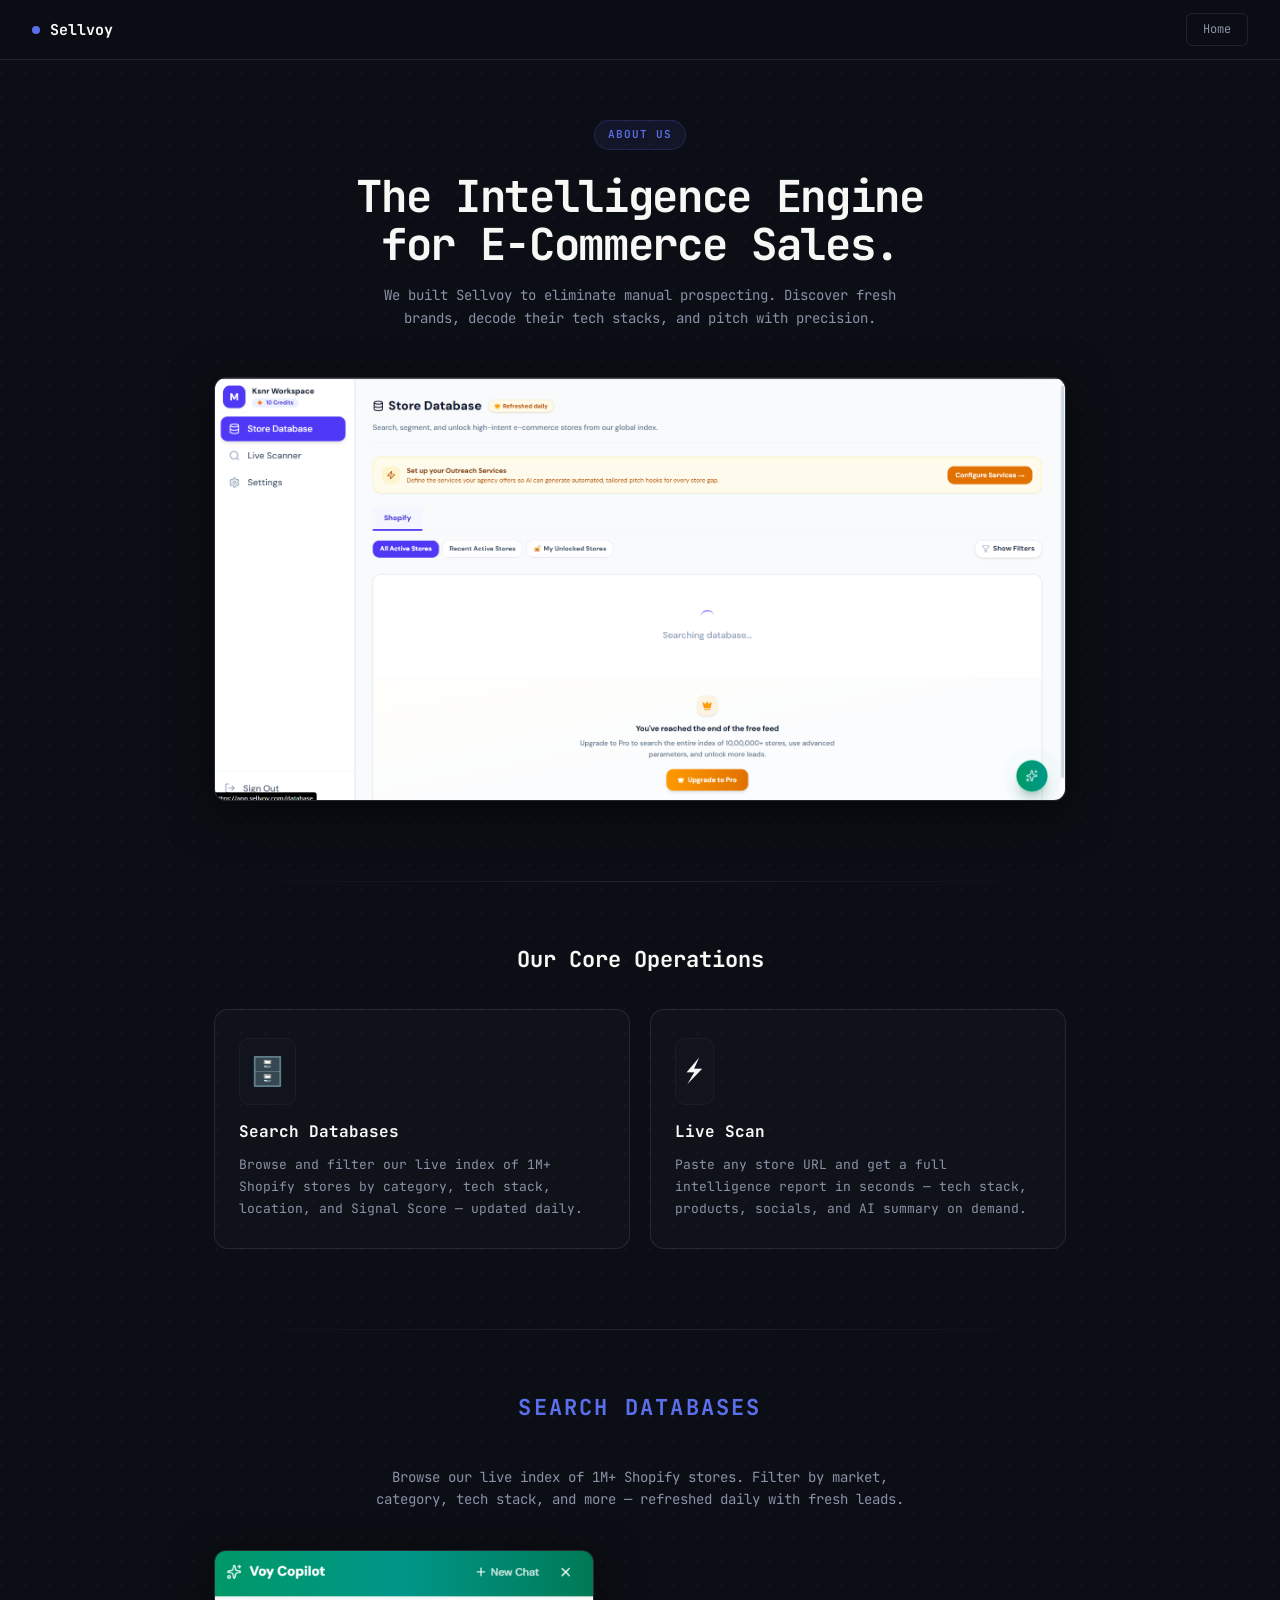
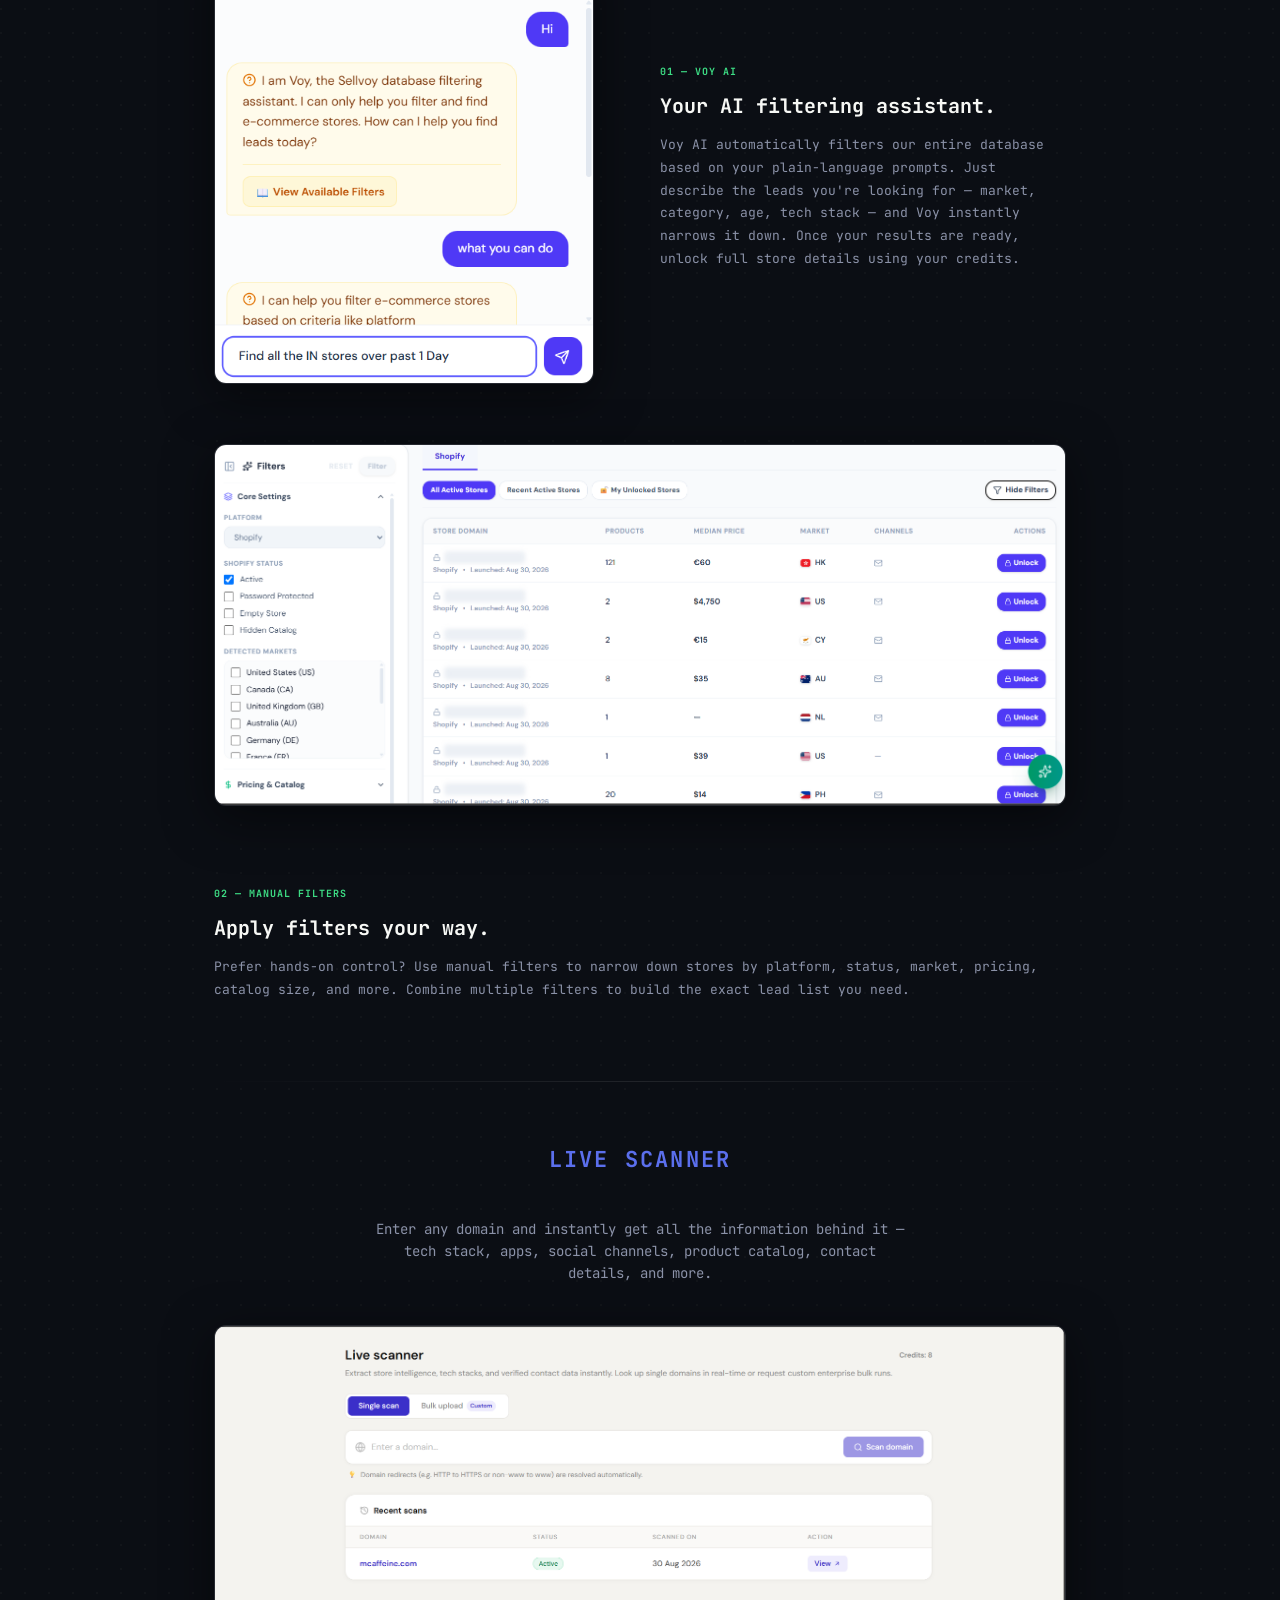
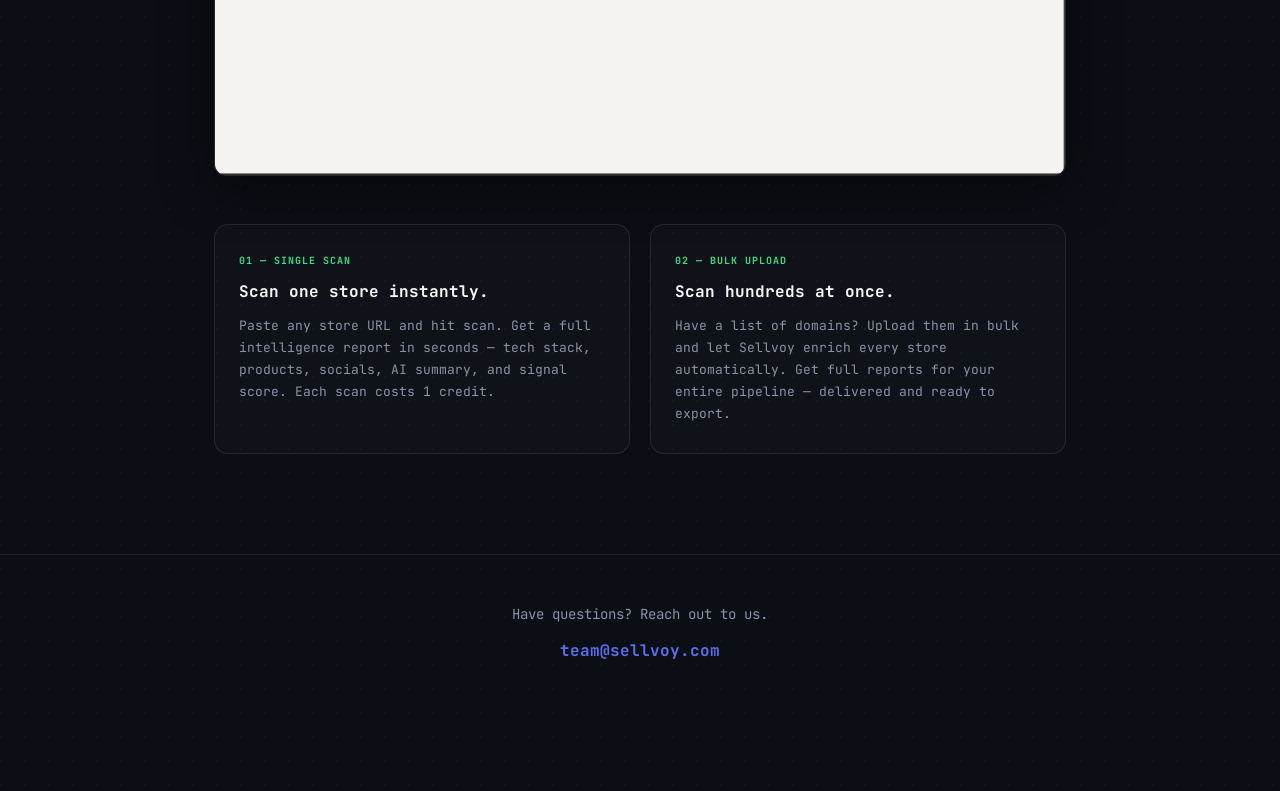
<file: about-us/index.html>
<!DOCTYPE html>
<html lang="en">
<head>
  <meta charset="UTF-8" />
  <meta name="viewport" content="width=device-width, initial-scale=1.0" />
  <title>About Us | Sellvoy</title>
  <link rel="preconnect" href="https://fonts.googleapis.com" />
  <link rel="preconnect" href="https://fonts.gstatic.com" crossorigin />
  <link href="https://fonts.googleapis.com/css2?family=JetBrains+Mono:wght@400;500;600;700&display=swap" rel="stylesheet" />
  <style>
    *, *::before, *::after { box-sizing: border-box; margin: 0; padding: 0; }

    :root {
      --ink:         #0B0E14;
      --ink-soft:    #11141C;
      --paper:       #F7F8F5;
      --indigo:      #5B6FED;
      --signal:      #3DDC84;
      --slate:       #8B92A8;
      --border:      rgba(255,255,255,0.09);
    }

    body {
      background: var(--ink);
      color: var(--paper);
      font-family: 'JetBrains Mono', monospace;
      min-height: 100vh;
      background-image: radial-gradient(circle at 1px 1px, rgba(255,255,255,0.028) 1px, transparent 0);
      background-size: 24px 24px;
      line-height: 1.6;
      padding-bottom: 80px;
    }

    /* ── Navbar ── */
    nav {
      position: sticky; top: 0;
      height: 60px;
      border-bottom: 1px solid var(--border);
      background: rgba(11,14,20,0.90);
      backdrop-filter: blur(14px);
      z-index: 999;
      display: flex; align-items: center; justify-content: space-between;
      padding: 0 32px;
    }

    .nav-logo {
      display: flex; align-items: center; gap: 10px;
      font-size: 15px; font-weight: 700;
      color: var(--paper); text-decoration: none;
    }
    .logo-dot { width: 8px; height: 8px; border-radius: 50%; background: var(--indigo); }

    .nav-home {
      font-size: 12px; color: var(--slate); text-decoration: none;
      border: 1px solid var(--border); padding: 6px 16px;
      border-radius: 6px; transition: color 0.2s, border-color 0.2s;
    }
    .nav-home:hover { color: var(--paper); border-color: rgba(255,255,255,0.25); }

    /* ── Container ── */
    .container {
      max-width: 900px;
      margin: 0 auto;
      padding: 60px 24px;
      text-align: center;
    }

    /* ── Tag ── */
    .tag {
      display: inline-block;
      font-size: 11px; font-weight: 600; letter-spacing: 0.08em;
      color: var(--indigo);
      background: rgba(91,111,237,0.09);
      border: 1px solid rgba(91,111,237,0.20);
      border-radius: 100px; padding: 5px 13px; margin-bottom: 22px;
    }

    h1 {
      font-size: clamp(28px, 5vw, 44px);
      font-weight: 700; line-height: 1.1;
      letter-spacing: -0.03em; margin-bottom: 16px;
    }

    .subtitle {
      font-size: 14px; color: var(--slate);
      max-width: 540px; margin: 0 auto 48px;
    }

    /* ── Screenshot ── */
    .screenshot {
      border: 1px solid var(--border);
      border-radius: 12px;
      overflow: hidden;
      box-shadow: 0 12px 48px rgba(0,0,0,0.5);
      background: var(--ink-soft);
      margin-bottom: 80px;
    }
    .screenshot img { display: block; width: 100%; height: auto; }

    /* ── Divider ── */
    .divider {
      height: 1px;
      background: linear-gradient(90deg, transparent, var(--border), transparent);
      margin-bottom: 60px;
    }

    /* ── Features ── */
    .features-title {
      font-size: 22px; font-weight: 700;
      margin-bottom: 32px;
    }

    .features-grid {
      display: grid;
      grid-template-columns: 1fr 1fr;
      gap: 20px;
    }
    @media (max-width: 600px) { .features-grid { grid-template-columns: 1fr; } }

    .feature-card {
      background: rgba(255,255,255,0.02);
      border: 1px solid var(--border);
      border-radius: 14px;
      padding: 28px 24px;
      text-align: left;
      transition: border-color 0.3s, transform 0.3s;
    }
    .feature-card:hover {
      border-color: rgba(91,111,237,0.35);
      transform: translateY(-3px);
    }

    .feature-icon {
      font-size: 28px; margin-bottom: 14px;
      display: inline-block; padding: 10px;
      background: var(--ink-soft);
      border: 1px solid rgba(255,255,255,0.04);
      border-radius: 10px;
    }

    .feature-card h3 {
      font-size: 16px; font-weight: 700;
      margin-bottom: 10px;
    }

    .feature-card p {
      font-size: 13px; color: var(--slate); line-height: 1.7;
    }

    /* ── Section Divider with title ── */
    .section-divider {
      height: 1px;
      background: linear-gradient(90deg, transparent, var(--border), transparent);
      margin: 80px 0 60px;
    }

    .section-heading {
      font-size: 22px; font-weight: 700; letter-spacing: 0.1em;
      color: var(--indigo); text-transform: uppercase;
      margin-bottom: 40px;
    }

    .section-title {
      font-size: clamp(22px, 4vw, 34px);
      font-weight: 700; line-height: 1.15;
      letter-spacing: -0.02em; margin-bottom: 48px;
    }

    /* ── Feature Section Block (image + text side by side) ── */
    .section-block {
      display: grid;
      grid-template-columns: 1fr 1fr;
      gap: 40px;
      align-items: center;
      text-align: left;
      margin-bottom: 60px;
    }
    @media (max-width: 700px) { .section-block { grid-template-columns: 1fr; } }

    .section-block .screenshot {
      margin-bottom: 0;
      max-width: 380px;
    }

    .block-label {
      font-size: 10px; font-weight: 700; letter-spacing: 0.1em;
      color: var(--signal); text-transform: uppercase;
      margin-bottom: 10px;
    }

    .block-title {
      font-size: 20px; font-weight: 700;
      margin-bottom: 12px;
    }

    .block-text {
      font-size: 13px; color: var(--slate); line-height: 1.75;
    }
  </style>
</head>
<body>

<!-- ── Navbar ── -->
<nav>
  <a class="nav-logo" href="#">
    <div class="logo-dot"></div>
    Sellvoy
  </a>
  <a class="nav-home" href="#">Home</a>
</nav>

<div class="container">

  <!-- ── Hero ── -->
  <div class="tag">ABOUT US</div>
  <h1>The Intelligence Engine<br/>for E-Commerce Sales.</h1>
  <p class="subtitle">
    We built Sellvoy to eliminate manual prospecting. Discover fresh brands,
    decode their tech stacks, and pitch with precision.
  </p>

  <!-- ── Screenshot ── -->
  <div class="screenshot">
    <img src="hero-screenshot.png" alt="Sellvoy Dashboard" />
  </div>

  <!-- ── Divider ── -->
  <div class="divider"></div>

  <!-- ── Features ── -->
  <h2 class="features-title">Our Core Operations</h2>

  <div class="features-grid">

    <div class="feature-card">
      <div class="feature-icon">🗄️</div>
      <h3>Search Databases</h3>
      <p>Browse and filter our live index of 1M+ Shopify stores by category, tech stack, location, and Signal Score — updated daily.</p>
    </div>

    <div class="feature-card">
      <div class="feature-icon">⚡</div>
      <h3>Live Scan</h3>
      <p>Paste any store URL and get a full intelligence report in seconds — tech stack, products, socials, and AI summary on demand.</p>
    </div>

  </div>

  <!-- ══════════════════════════════════
       SEARCH DATABASES — DEEP DIVE
       ══════════════════════════════════ -->
  <div class="section-divider"></div>

  <div class="section-heading">SEARCH DATABASES</div>
  <p class="subtitle" style="margin-bottom: 40px;">Browse our live index of 1M+ Shopify stores. Filter by market, category, tech stack, and more — refreshed daily with fresh leads.</p>

  <!-- 1) Voy AI -->
  <div class="section-block">
    <div class="screenshot">
      <img src="voy-ai-screenshot.png" alt="Voy AI — Sellvoy's database filtering assistant" />
    </div>
    <div>
      <div class="block-label">01 — VOY AI</div>
      <h3 class="block-title">Your AI filtering assistant.</h3>
      <p class="block-text">
        Voy AI automatically filters our entire database based on your plain-language prompts.
        Just describe the leads you're looking for — market, category, age, tech stack — and Voy
        instantly narrows it down. Once your results are ready, unlock full store details
        using your credits.
      </p>
    </div>
  </div>

  <!-- 2) Manual Filters -->
  <div style="text-align: left; margin-bottom: 60px;">
    <div class="screenshot">
      <img src="filters-screenshot.png" alt="Sellvoy manual filters — filter by platform, status, market, and pricing" />
    </div>
    <div style="margin-top: 24px;">
      <div class="block-label">02 — MANUAL FILTERS</div>
      <h3 class="block-title">Apply filters your way.</h3>
      <p class="block-text">
        Prefer hands-on control? Use manual filters to narrow down stores by platform, status, market, pricing, catalog size, and more. Combine multiple filters to build the exact lead list you need.
      </p>
    </div>
  </div>

  <!-- ══════════════════════════════════
       LIVE SCANNER — DEEP DIVE
       ══════════════════════════════════ -->
  <div class="section-divider"></div>

  <div class="section-heading">LIVE SCANNER</div>
  <p class="subtitle" style="margin-bottom: 40px;">Enter any domain and instantly get all the information behind it — tech stack, apps, social channels, product catalog, contact details, and more.</p>
  <!-- Screenshot -->
  <div class="screenshot" style="margin-bottom: 48px;">
    <img src="livescan-screenshot.png" alt="Sellvoy Live Scanner — scan any domain instantly" />
  </div>

  <!-- Single Scan & Bulk Scan -->
  <div class="features-grid">

    <div class="feature-card">
      <div class="block-label">01 — SINGLE SCAN</div>
      <h3 class="block-title">Scan one store instantly.</h3>
      <p class="block-text">
        Paste any store URL and hit scan. Get a full intelligence report in seconds — tech stack, products, socials, AI summary, and signal score. Each scan costs 1 credit.
      </p>
    </div>

    <div class="feature-card">
      <div class="block-label">02 — BULK UPLOAD</div>
      <h3 class="block-title">Scan hundreds at once.</h3>
      <p class="block-text">
        Have a list of domains? Upload them in bulk and let Sellvoy enrich every store automatically. Get full reports for your entire pipeline — delivered and ready to export.
      </p>
    </div>

  </div>

</div>

<!-- ── Contact ── -->
<div style="border-top: 1px solid rgba(255,255,255,0.09); padding: 48px 24px; text-align: center; margin-top: 40px;">
  <p style="font-size: 14px; color: #8B92A8; margin-bottom: 12px;">Have questions? Reach out to us.</p>
  <a href="mailto:team@sellvoy.com" style="font-size: 16px; font-weight: 700; color: #5B6FED; text-decoration: none;">team@sellvoy.com</a>
</div>

</body>
</html>
</file>
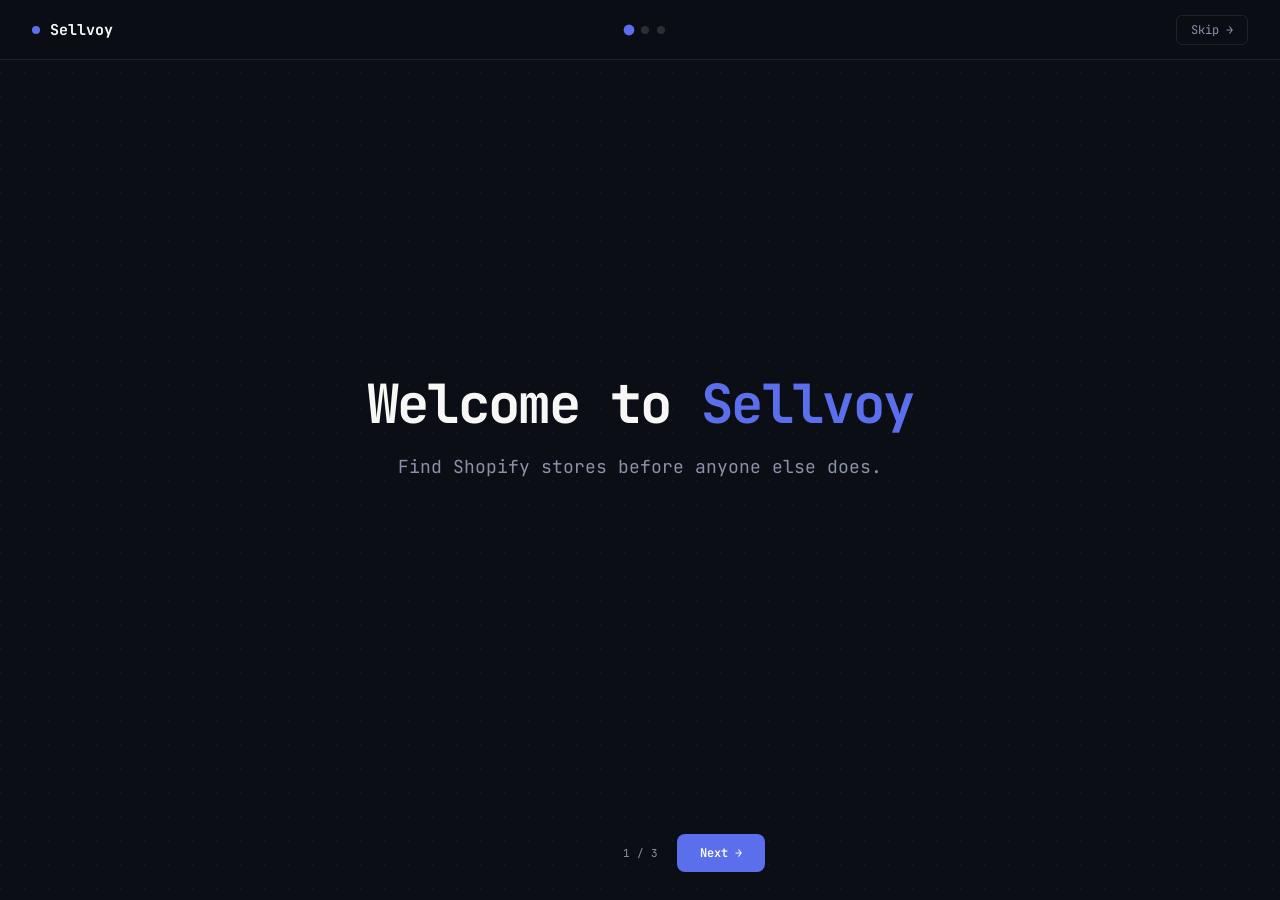
<file: intro/index.html>
<!DOCTYPE html>
<html lang="en">
<head>
  <meta charset="UTF-8" />
  <meta name="viewport" content="width=device-width, initial-scale=1.0" />
  <title>Welcome to Sellvoy</title>
  <link rel="preconnect" href="https://fonts.googleapis.com" />
  <link rel="preconnect" href="https://fonts.gstatic.com" crossorigin />
  <link href="https://fonts.googleapis.com/css2?family=JetBrains+Mono:wght@400;500;600;700&display=swap" rel="stylesheet" />
  <style>
/* ════════════════════════════════════════════
   Sellvoy Onboarding — styles.css (3-slide)
   ════════════════════════════════════════════ */

*, *::before, *::after { box-sizing: border-box; margin: 0; padding: 0; }

:root {
  --ink:         #0B0E14;
  --ink-soft:    #11141C;
  --ink-card:    #0F121A;
  --paper:       #F7F8F5;
  --indigo:      #5B6FED;
  --indigo-dark: #4A5BD4;
  --signal:      #3DDC84;
  --slate:       #8B92A8;
  --coral:       #FF6B5C;
  --amber:       #FFD166;
  --border:      rgba(255,255,255,0.09);
  --border-soft: rgba(255,255,255,0.04);
}

/* ── Base ── */
body {
  background: var(--ink);
  color: var(--paper);
  font-family: 'JetBrains Mono', monospace;
  min-height: 100vh;
  overflow: hidden;
  background-image: radial-gradient(circle at 1px 1px, rgba(255,255,255,0.028) 1px, transparent 0);
  background-size: 24px 24px;
}

/* ── Progress Bar ── */
#progress-bar {
  position: fixed; top: 0; left: 0;
  height: 3px; width: 0%;
  background: linear-gradient(90deg, var(--indigo), var(--signal));
  z-index: 1000;
  transition: width 0.6s cubic-bezier(0.4,0,0.2,1);
}

/* ── Navbar ── */
nav {
  position: fixed; top: 0; left: 0; right: 0;
  height: 60px;
  border-bottom: 1px solid var(--border);
  background: rgba(11,14,20,0.90);
  backdrop-filter: blur(14px);
  z-index: 999;
  display: flex; align-items: center; justify-content: space-between;
  padding: 0 32px;
}

.nav-logo {
  display: flex; align-items: center; gap: 10px;
  font-size: 15px; font-weight: 700;
  color: var(--paper); text-decoration: none;
}
.logo-dot { width: 8px; height: 8px; border-radius: 50%; background: var(--indigo); }

.nav-steps { display: flex; align-items: center; gap: 8px; }
.nav-step-dot {
  width: 8px; height: 8px; border-radius: 50%;
  background: rgba(255,255,255,0.14);
  transition: background 0.4s, transform 0.3s; cursor: pointer;
}
.nav-step-dot.active { background: var(--indigo); transform: scale(1.35); }
.nav-step-dot.done   { background: var(--signal); }

.nav-skip {
  font-family: inherit; font-size: 12px; color: var(--slate);
  border: 1px solid var(--border); padding: 6px 14px;
  border-radius: 6px; cursor: pointer;
  transition: color 0.2s, border-color 0.2s; background: none;
}
.nav-skip:hover { color: var(--paper); border-color: rgba(255,255,255,0.28); }

/* ── Slides ── */
#slides-wrapper { width: 100%; height: 100vh; overflow: hidden; position: relative; }

.slide {
  position: absolute; top: 0; left: 0;
  width: 100%; height: 100%;
  display: flex; align-items: center; justify-content: center;
  padding: 76px 24px 90px;
  opacity: 0; transform: translateY(36px);
  pointer-events: none;
  transition: opacity 0.55s ease, transform 0.55s ease;
}
.slide.active   { opacity: 1; transform: translateY(0); pointer-events: all; }
.slide.exit-up  { opacity: 0; transform: translateY(-36px); pointer-events: none; }

.slide-inner { max-width: 960px; width: 100%; text-align: center; }

/* ── Common Typography ── */
.tag {
  display: inline-flex; align-items: center; gap: 7px;
  font-size: 11px; font-weight: 600; letter-spacing: 0.08em;
  color: var(--signal);
  background: rgba(61,220,132,0.09);
  border: 1px solid rgba(61,220,132,0.20);
  border-radius: 100px; padding: 5px 13px; margin-bottom: 22px;
}
.tag .blink {
  width: 6px; height: 6px; border-radius: 50%;
  background: var(--signal); animation: blink 1.4s step-end infinite;
}

h1 {
  font-size: clamp(28px, 4.5vw, 54px);
  font-weight: 700; line-height: 1.08;
  letter-spacing: -0.03em; color: var(--paper); margin-bottom: 18px;
}
h1 .accent { color: var(--indigo); }

.subtitle {
  font-size: clamp(13px, 1.6vw, 15px); color: var(--slate);
  line-height: 1.75; max-width: 560px; margin: 0 auto 28px;
}

/* ── Buttons ── */
.btn-row { display: flex; gap: 12px; justify-content: center; flex-wrap: wrap; margin-bottom: 28px; }

.btn-primary {
  display: inline-flex; align-items: center; gap: 8px;
  font-family: inherit; font-size: 13px; font-weight: 600;
  color: #fff; background: var(--indigo); border: none;
  padding: 13px 26px; border-radius: 8px; cursor: pointer;
  transition: background 0.2s, transform 0.15s;
}
.btn-primary:hover { background: var(--indigo-dark); transform: translateY(-1px); }

/* ════════════════════════════════════
   SLIDE 1 — INTRO PILLARS
   ════════════════════════════════════ */
.intro-pillars {
  display: grid; grid-template-columns: repeat(3, 1fr);
  gap: 14px; margin-top: 28px; text-align: left;
}
@media (max-width: 640px) { .intro-pillars { grid-template-columns: 1fr; } }

.pillar-card {
  background: rgba(255,255,255,0.025);
  border: 1px solid var(--border);
  border-radius: 14px; padding: 22px 20px;
  opacity: 0; transform: translateY(18px);
  transition: opacity 0.45s ease, transform 0.45s ease, border-color 0.25s;
}
.pillar-card.visible { opacity: 1; transform: translateY(0); }
.pillar-card:hover { border-color: rgba(91,111,237,0.38); }

.pillar-icon  { font-size: 26px; margin-bottom: 12px; }
.pillar-title {
  font-size: 12px; font-weight: 700; color: var(--paper);
  text-transform: uppercase; letter-spacing: 0.08em; margin-bottom: 8px;
}
.pillar-body  { font-size: 12px; color: var(--slate); line-height: 1.65; }

/* ════════════════════════════════════
   SLIDE 2 — DATABASE + VOY AI
   ════════════════════════════════════ */
.db-layout {
  display: grid; grid-template-columns: 1fr 1fr;
  gap: 16px; margin-top: 24px; text-align: left;
}
@media (max-width: 700px) { .db-layout { grid-template-columns: 1fr; } }

/* Shared panel */
.db-panel, .ai-panel {
  background: rgba(255,255,255,0.02);
  border: 1px solid var(--border);
  border-radius: 14px; padding: 20px;
  opacity: 0; transform: translateY(18px);
  transition: opacity 0.5s ease, transform 0.5s ease;
}
.db-panel.visible, .ai-panel.visible { opacity: 1; transform: translateY(0); }

.panel-label {
  font-size: 10px; font-weight: 700; letter-spacing: 0.12em;
  color: var(--slate); text-transform: uppercase; margin-bottom: 14px;
}

/* DB stat grid */
.db-stat-grid {
  display: grid; grid-template-columns: 1fr 1fr; gap: 12px; margin-bottom: 4px;
}
.db-stat {
  background: rgba(255,255,255,0.025);
  border: 1px solid var(--border-soft);
  border-radius: 10px; padding: 12px 14px;
}
.db-stat-num {
  display: block; font-size: 22px; font-weight: 700;
  color: var(--paper); line-height: 1; margin-bottom: 4px;
}
.db-stat-label { font-size: 10px; color: var(--slate); }

/* Field tags */
.field-tags { display: flex; flex-wrap: wrap; gap: 6px; }
.ftag {
  font-size: 10px; padding: 4px 9px;
  border-radius: 6px;
  background: rgba(91,111,237,0.08);
  border: 1px solid rgba(91,111,237,0.20);
  color: #9AABF7;
  opacity: 0; transform: scale(0.85);
  transition: opacity 0.3s ease, transform 0.3s ease;
}
.ftag.visible { opacity: 1; transform: scale(1); }

/* Voy AI panel */
.ai-prompt-box {
  background: var(--ink-soft); border: 1px solid var(--border);
  border-radius: 10px; padding: 14px 16px; margin-bottom: 12px;
}
.ai-prompt-label { font-size: 9px; color: var(--slate); text-transform: uppercase; margin-bottom: 6px; letter-spacing: 0.1em; }
.ai-prompt-text  { font-size: 12px; color: var(--paper); min-height: 36px; line-height: 1.6; }

.ai-arrow {
  font-size: 11px; color: var(--indigo); text-align: center;
  margin-bottom: 12px; opacity: 0;
  transition: opacity 0.4s ease;
}
.ai-arrow.visible { opacity: 1; }

.ai-results {
  background: var(--ink-soft); border: 1px solid var(--border);
  border-radius: 10px; padding: 14px 16px;
  opacity: 0; transform: translateY(8px);
  transition: opacity 0.4s ease, transform 0.4s ease;
}
.ai-results.visible { opacity: 1; transform: translateY(0); }

.ai-lead-row {
  display: flex; align-items: center; gap: 12px;
  padding: 9px 0; border-bottom: 1px solid var(--border-soft);
}
.ai-lead-row:last-of-type { border-bottom: none; }

.lead-dot {
  width: 6px; height: 6px; border-radius: 50%;
  background: var(--signal); flex-shrink: 0;
}
.lead-name  { font-size: 12px; color: var(--paper); font-weight: 600; }
.lead-meta  { font-size: 10px; color: var(--slate); margin-top: 1px; }
.lead-score {
  font-size: 13px; font-weight: 700; margin-left: auto; flex-shrink: 0;
  width: 26px; height: 26px; border-radius: 6px;
  display: flex; align-items: center; justify-content: center;
}
.lead-score.good { background: rgba(61,220,132,0.12); color: var(--signal); }
.lead-score.mid  { background: rgba(255,209,102,0.10); color: var(--amber); }

.ai-filter-bar { display: flex; flex-wrap: wrap; gap: 6px; margin-top: 12px; }
.filter-chip {
  font-size: 10px; padding: 3px 9px; border-radius: 20px;
  border: 1px solid var(--border); color: var(--slate);
  transition: border-color 0.3s, color 0.3s, background 0.3s;
}
.filter-chip.active {
  border-color: rgba(61,220,132,0.35);
  color: var(--signal); background: rgba(61,220,132,0.07);
}

/* ════════════════════════════════════
   SLIDE 3 — SCAN WEBSITES
   ════════════════════════════════════ */

/* URL input bar */
.scan-input-row {
  display: flex; gap: 10px; align-items: center;
  max-width: 600px; margin: 50px auto 20px;
  background: var(--ink-soft);
  border: 1px solid rgba(91,111,237,0.35);
  border-radius: 10px; padding: 10px 14px;
  box-shadow: 0 0 24px rgba(91,111,237,0.10);
  opacity: 0; transform: translateY(12px);
  transition: opacity 0.4s ease, transform 0.4s ease;
}
.scan-input-row.visible { opacity: 1; transform: translateY(0); }

.scan-input-wrap { display: flex; align-items: center; gap: 10px; flex: 1; }
.scan-icon       { font-size: 14px; }
.scan-placeholder { font-size: 12px; color: var(--slate); }

.scan-btn {
  font-family: inherit; font-size: 12px; font-weight: 700;
  color: #fff; background: var(--indigo); border: none;
  padding: 8px 18px; border-radius: 7px; cursor: pointer;
  transition: background 0.2s, transform 0.15s;
  white-space: nowrap;
}
.scan-btn:hover { background: var(--indigo-dark); transform: translateY(-1px); }
.scan-btn.scanning { opacity: 0.6; cursor: wait; }

/* Terminal */
.terminal {
  background: var(--ink-soft); border: 1px solid var(--border);
  border-radius: 14px; overflow: hidden; text-align: left;
  max-width: 640px; margin: 0 auto 18px;
  box-shadow: 0 0 36px rgba(91,111,237,0.07);
  opacity: 0; transform: translateY(12px);
  transition: opacity 0.4s ease 0.15s, transform 0.4s ease 0.15s;
}
.terminal.visible { opacity: 1; transform: translateY(0); }

.terminal-bar {
  display: flex; align-items: center; gap: 6px;
  padding: 11px 16px; border-bottom: 1px solid var(--border);
  background: rgba(255,255,255,0.02);
}
.t-dot { width: 10px; height: 10px; border-radius: 50%; }
.t-dot.red   { background: rgba(255,107,92,0.55); }
.t-dot.amber { background: rgba(255,209,102,0.55); }
.t-dot.green { background: rgba(61,220,132,0.55); }
.t-title {
  margin-left: auto; margin-right: auto;
  font-size: 11px; color: var(--slate); transform: translateX(-18px);
}

.terminal-body { padding: 18px; min-height: 280px; max-height: 320px; overflow-y: auto; }
.terminal-body::-webkit-scrollbar { width: 4px; }
.terminal-body::-webkit-scrollbar-thumb { background: rgba(255,255,255,0.07); border-radius: 2px; }

.t-line { font-size: 12px; line-height: 1.85; opacity: 0; animation: fadeIn 0.3s ease forwards; }
.t-cmd  { color: var(--indigo); }
.t-key  { color: var(--slate); }
.t-val  { color: var(--paper); }
.t-good { color: var(--signal); }
.t-dim  { color: #4B5263; }

.cursor {
  display: inline-block; width: 7px; height: 13px;
  background: var(--indigo); vertical-align: middle;
  animation: blink 1s step-end infinite; border-radius: 1px;
}

/* Result cards */
.scan-result-cards {
  display: grid; grid-template-columns: repeat(4, 1fr);
  gap: 10px; max-width: 640px; margin: 0 auto;
}
@media (max-width: 640px) { .scan-result-cards { grid-template-columns: repeat(2, 1fr); } }

.result-card {
  background: rgba(255,255,255,0.025);
  border: 1px solid var(--border);
  border-radius: 12px; padding: 14px 14px;
  text-align: left;
  opacity: 0; transform: translateY(12px);
  transition: opacity 0.4s ease, transform 0.4s ease, border-color 0.25s;
}
.result-card.visible { opacity: 1; transform: translateY(0); }
.result-card:hover   { border-color: rgba(91,111,237,0.35); }

.rc-label { font-size: 9px; color: var(--slate); text-transform: uppercase; letter-spacing: 0.1em; margin-bottom: 6px; }
.rc-value { font-size: 11px; color: var(--paper); line-height: 1.5; }
.score-highlight { font-size: 22px; font-weight: 700; color: var(--signal); }

/* ── Bottom Navigation ── */
#slide-nav {
  position: fixed; bottom: 28px; left: 50%;
  transform: translateX(-50%);
  display: flex; align-items: center; gap: 12px; z-index: 1000;
}
.nav-btn {
  font-family: inherit; font-size: 12px; font-weight: 600;
  padding: 10px 22px; border-radius: 8px;
  border: 1px solid var(--border); cursor: pointer; transition: all 0.2s;
}
.nav-btn.prev { background: transparent; color: var(--slate); }
.nav-btn.prev:hover { color: var(--paper); }
.nav-btn.next { background: var(--indigo); color: #fff; border-color: transparent; }
.nav-btn.next:hover { background: var(--indigo-dark); }

.slide-counter { font-size: 11px; color: var(--slate); min-width: 50px; text-align: center; }

/* ── Keyframes ── */
@keyframes blink  { 50% { opacity: 0; } }
@keyframes fadeIn { to  { opacity: 1; } }

</style>
</head>
<body>

<!-- ── Progress Bar ── -->
<div id="progress-bar"></div>

<!-- ── Navbar ── -->
<nav>
  <a class="nav-logo" href="#">
    <div class="logo-dot"></div>
    Sellvoy
  </a>
  <div class="nav-steps" id="nav-dots"></div>
  <button class="nav-skip" id="skip-btn">Skip →</button>
</nav>

<!-- ══════════════════════════════════════
     SLIDES
     ══════════════════════════════════════ -->
<div id="slides-wrapper">

  <!-- ════════════════════════════════
       SLIDE 1 — INTRO
       ════════════════════════════════ -->
  <div class="slide active" data-index="0">
    <div class="slide-inner">
      <h1>Welcome to <span class="accent">Sellvoy</span></h1>
      <p class="subtitle" style="font-size: 18px;">
        Find Shopify stores before anyone else does.
      </p>
    </div>
  </div>

  <!-- ════════════════════════════════
       SLIDE 2 — DATABASE + VOY AI
       ════════════════════════════════ -->
  <div class="slide" data-index="1">
    <div class="slide-inner">

      <div class="tag">$ sellvoy --database &amp;&amp; voy --filter</div>
      <h1>A database of <span class="accent">1M+ stores.</span><br/>Filtered by Voy AI.</h1>
      <p class="subtitle">
        Every store is enriched with 50+ fields. Voy AI reads your goal and instantly
        surfaces the most relevant leads — no manual digging required.
      </p>

      <div class="db-layout">

        <!-- Left: Database stats -->
        <div class="db-panel" id="db-panel">
          <div class="panel-label">🗄️ LIVE DATABASE</div>

          <div class="db-stat-grid">
            <div class="db-stat">
              <span class="db-stat-num" id="stat-stores">0</span>
              <span class="db-stat-label">Stores Indexed</span>
            </div>
            <div class="db-stat">
              <span class="db-stat-num">50<span style="font-size:18px">+</span></span>
              <span class="db-stat-label">Fields Per Store</span>
            </div>
            <div class="db-stat">
              <span class="db-stat-num" id="stat-new">0</span>
              <span class="db-stat-label">New Today</span>
            </div>
            <div class="db-stat">
              <span class="db-stat-num">24/7</span>
              <span class="db-stat-label">Live Scanning</span>
            </div>
          </div>

          <div class="panel-label" style="margin-top:18px">DATA FIELDS INCLUDE</div>
          <div class="field-tags" id="field-tags">
            <span class="ftag">Tech Stack</span>
            <span class="ftag">Signal Score</span>
            <span class="ftag">AI Summary</span>
            <span class="ftag">Social Metrics</span>
            <span class="ftag">Product Catalog</span>
            <span class="ftag">Avg Price</span>
            <span class="ftag">Store Status</span>
            <span class="ftag">Contact Info</span>
            <span class="ftag">Country</span>
            <span class="ftag">Theme</span>
            <span class="ftag">Velocity</span>
            <span class="ftag">Niche</span>
          </div>
        </div>

        <!-- Right: Voy AI filter demo -->
        <div class="ai-panel" id="ai-panel">
          <div class="panel-label">🤖 VOY AI — SMART FILTER</div>

          <div class="ai-prompt-box">
            <div class="ai-prompt-label">Your goal</div>
            <div class="ai-prompt-text" id="ai-prompt-text"><span class="cursor"></span></div>
          </div>

          <div class="ai-arrow" id="ai-arrow">↓ Voy AI filtering…</div>

          <div class="ai-results" id="ai-results">
            <div class="panel-label" style="margin-bottom:10px">MATCHED LEADS</div>
            <div class="ai-lead-row">
              <span class="lead-dot"></span>
              <div>
                <div class="lead-name">guilto.com</div>
                <div class="lead-meta">Health Sweets · IN · Signal 7/10 · Klaviyo</div>
              </div>
              <span class="lead-score good">7</span>
            </div>
            <div class="ai-lead-row">
              <span class="lead-dot"></span>
              <div>
                <div class="lead-name">northfieldoutfitters.co</div>
                <div class="lead-meta">Outdoor Gear · US · Signal 8/10 · Recharge</div>
              </div>
              <span class="lead-score good">8</span>
            </div>
            <div class="ai-lead-row">
              <span class="lead-dot"></span>
              <div>
                <div class="lead-name">lunabotanicals.store</div>
                <div class="lead-meta">Botanicals · UK · Signal 6/10 · Klaviyo</div>
              </div>
              <span class="lead-score mid">6</span>
            </div>
          </div>
        </div>

      </div>
    </div>
  </div>

  <!-- ════════════════════════════════
       SLIDE 3 — SCAN WEBSITES
       ════════════════════════════════ -->
  <div class="slide" data-index="2">
    <div class="slide-inner">

      <div class="tag">$ sellvoy scan &lt;any-store-url&gt;</div>
      <h1>Scan any website.<br/><span class="accent">Get instant intel.</span></h1>
      <p class="subtitle">
        Paste any Shopify store URL and get a full intelligence report in seconds —
        tech stack, AI summary, social metrics, signal score, and contact details.
      </p>

      <!-- URL Input bar -->
      <div class="scan-input-row" id="scan-input-row">
        <div class="scan-input-wrap">
          <span class="scan-icon">🔍</span>
          <span class="scan-placeholder" id="scan-placeholder">https://mcaffeine.com</span>
        </div>
        <button class="scan-btn" id="scan-btn" onclick="triggerScan()">Scan →</button>
      </div>

      <!-- Terminal output -->
      <div class="terminal" id="terminal-card">
        <div class="terminal-bar">
          <div class="t-dot red"></div>
          <div class="t-dot amber"></div>
          <div class="t-dot green"></div>
          <span class="t-title">sellvoy://live-scan · mcaffeine.com</span>
        </div>
        <div class="terminal-body" id="terminal-body"></div>
      </div>

    </div>
  </div>

</div><!-- /slides-wrapper -->

<!-- ── Bottom Navigation ── -->
<div id="slide-nav">
  <button class="nav-btn prev" id="btn-prev" onclick="prevSlide()">← Back</button>
  <span class="slide-counter" id="slide-counter">1 / 3</span>
  <button class="nav-btn next" id="btn-next" onclick="nextSlide()">Next →</button>
</div>

<script>
/**
 * Sellvoy Onboarding — main.js (3-slide)
 * Slide 1: Intro  |  Slide 2: Database + Voy AI  |  Slide 3: Scan Websites
 */

const TOTAL_SLIDES = 3;
let current = 0;
let transitioning = false;

/* ── Build nav dots ── */
const dotsContainer = document.getElementById('nav-dots');
for (let i = 0; i < TOTAL_SLIDES; i++) {
  const d = document.createElement('div');
  d.className = 'nav-step-dot' + (i === 0 ? ' active' : '');
  d.setAttribute('aria-label', 'Slide ' + (i + 1));
  d.onclick = () => goToSlide(i);
  dotsContainer.appendChild(d);
}

document.getElementById('skip-btn').onclick = () => goToSlide(TOTAL_SLIDES - 1);

/* ── Update UI ── */
function updateUI() {
  document.querySelectorAll('.nav-step-dot').forEach((d, i) => {
    d.classList.toggle('active', i === current);
    d.classList.toggle('done',   i < current);
  });

  document.getElementById('progress-bar').style.width =
    ((current / (TOTAL_SLIDES - 1)) * 100) + '%';

  document.getElementById('slide-counter').textContent =
    (current + 1) + ' / ' + TOTAL_SLIDES;

  document.getElementById('btn-prev').style.visibility =
    current === 0 ? 'hidden' : 'visible';

  const nextBtn = document.getElementById('btn-next');
  if (current === TOTAL_SLIDES - 1) {
    nextBtn.textContent = 'Go to dashboard →';
    nextBtn.onclick = () => { window.location.href = '/dashboard'; };
  } else {
    nextBtn.textContent = 'Next →';
    nextBtn.onclick = nextSlide;
  }
}

/* ── Navigate ── */
function goToSlide(index) {
  if (transitioning || index === current) return;
  transitioning = true;

  const oldSlide = document.querySelector('.slide.active');
  const newSlide = document.querySelector(`.slide[data-index="${index}"]`);

  oldSlide.classList.add('exit-up');
  oldSlide.classList.remove('active');

  setTimeout(() => {
    oldSlide.classList.remove('exit-up');
    newSlide.classList.add('active');
    current = index;
    updateUI();
    onSlideEnter(index);
    transitioning = false;
  }, 360);
}

function nextSlide() { if (current < TOTAL_SLIDES - 1) goToSlide(current + 1); }
function prevSlide()  { if (current > 0) goToSlide(current - 1); }

document.addEventListener('keydown', e => {
  if (e.key === 'ArrowRight' || e.key === 'ArrowDown') nextSlide();
  if (e.key === 'ArrowLeft'  || e.key === 'ArrowUp')   prevSlide();
});

/* ════════════════════════════════════
   Per-slide animations
   ════════════════════════════════════ */
function onSlideEnter(index) {
  if (index === 0) animateIntro();
  if (index === 1) animateDatabase();
  if (index === 2) animateScanner();
}

/* ────────────────────────────────────
   SLIDE 1 — Intro pillars
   ──────────────────────────────────── */
function animateIntro() {
  document.querySelectorAll('.pillar-card').forEach((card, i) => {
    card.classList.remove('visible');
    setTimeout(() => card.classList.add('visible'), 100 + i * 130);
  });
}

/* ────────────────────────────────────
   SLIDE 2 — Database + Voy AI
   ──────────────────────────────────── */
const VOY_PROMPTS = [
  'Find IN stores over past 1 week…',
];

let voyTimers = [];

function animateDatabase() {
  // Clear previous timers
  voyTimers.forEach(t => clearTimeout(t));
  voyTimers = [];

  /* Panel slide-in */
  const dbPanel = document.getElementById('db-panel');
  const aiPanel = document.getElementById('ai-panel');
  dbPanel.classList.remove('visible');
  aiPanel.classList.remove('visible');

  setTimeout(() => dbPanel.classList.add('visible'), 80);
  setTimeout(() => aiPanel.classList.add('visible'), 200);

  /* Count-up: stores */
  animateCount('stat-stores', 0, 1000000, 1400, v =>
    v >= 1000000 ? '1,000,000+' : v.toLocaleString()
  );

  /* Count-up: new today */
  animateCount('stat-new', 0, 3847, 1200, v => v.toLocaleString());

  /* Stagger field tags */
  const tags = document.querySelectorAll('.ftag');
  tags.forEach(t => t.classList.remove('visible'));
  tags.forEach((t, i) => {
    const timer = setTimeout(() => t.classList.add('visible'), 300 + i * 60);
    voyTimers.push(timer);
  });

  /* Typewriter Voy AI prompt */
  const promptText = document.getElementById('ai-prompt-text');
  promptText.innerHTML = '<span class="cursor"></span>';

  const phrase = VOY_PROMPTS[Math.floor(Math.random() * VOY_PROMPTS.length)];
  let charIdx = 0;

  function typeChar() {
    if (charIdx < phrase.length) {
      promptText.innerHTML = phrase.slice(0, charIdx + 1) + '<span class="cursor"></span>';
      charIdx++;
      const t = setTimeout(typeChar, 28 + Math.random() * 18);
      voyTimers.push(t);
    } else {
      /* Show arrow + results after typing finishes */
      const t1 = setTimeout(() => {
        document.getElementById('ai-arrow').classList.add('visible');
      }, 200);
      const t2 = setTimeout(() => {
        document.getElementById('ai-results').classList.add('visible');
      }, 700);
      voyTimers.push(t1, t2);
    }
  }

  /* Reset results */
  document.getElementById('ai-arrow').classList.remove('visible');
  document.getElementById('ai-results').classList.remove('visible');

  const startTimer = setTimeout(typeChar, 600);
  voyTimers.push(startTimer);
}

function animateCount(id, from, to, duration, format) {
  const el = document.getElementById(id);
  if (!el) return;
  const start = performance.now();
  function step(now) {
    const progress = Math.min((now - start) / duration, 1);
    const eased = 1 - Math.pow(1 - progress, 3); // ease-out cubic
    const value = Math.round(from + (to - from) * eased);
    el.textContent = format ? format(value) : value;
    if (progress < 1) requestAnimationFrame(step);
  }
  requestAnimationFrame(step);
}

/* ────────────────────────────────────
   SLIDE 3 — Live Scanner
   ──────────────────────────────────── */
const SCAN_LINES = [
  { delay: 0,    html: '<span class="t-cmd">$ sellvoy scan</span> mcaffeine.com' },
  { delay: 480,  html: '<span class="t-key">resolving    </span> <span class="t-val">mcaffeine.com</span>' },
  { delay: 780,  html: '<span class="t-key">platform     </span> <span class="t-val">Shopify ✓</span>' },
  { delay: 1020, html: '<span class="t-key">status       </span> <span class="t-good">● Active</span>' },
  { delay: 1240, html: '<span class="t-key">currency     </span> <span class="t-val">INR · 🇮🇳 India</span>' },
  { delay: 1440, html: '<span class="t-key">theme        </span> <span class="t-val">Premium DTC Framework ✓</span>' },
  { delay: 1640, html: '<span class="t-key">products     </span> <span class="t-val">192 variants · ₹89 - ₹1692</span>' },
  { delay: 1840, html: '<span class="t-key">tech_stack   </span> <span class="t-val">Judge.me · CustomFit AI · GoKwik · Shop Pay</span>' },
  { delay: 2080, html: '<span class="t-key">socials      </span> <span class="t-val">@mcaffeineofficial · IG + FB</span>' },
  { delay: 2260, html: '<span class="t-key">email_contact</span> <span class="t-val">woot@mcaffeine.com ✓</span>' },
  { delay: 2460, html: '<span class="t-key">signal_score </span> <span class="t-good">6 / 10  ▓▓▓▓▓▓░░░░</span>' },
  { delay: 2700, html: '<span class="t-key">ai_summary   </span> <span class="t-val">India\'s first caffeinated brand for skin & hair care.</span>' },
  { delay: 2920, html: '<span class="t-good">✓ Scan complete · Store is pitch-ready</span>' },
  { delay: 3150, html: '<span class="cursor"></span>' },
];

let scanTimers = [];
let scanDone = false;

function animateScanner() {
  /* Show input bar + terminal */
  const inputRow = document.getElementById('scan-input-row');
  const terminal = document.getElementById('terminal-card');
  inputRow.classList.remove('visible');
  terminal.classList.remove('visible');

  scanDone = false;

  setTimeout(() => inputRow.classList.add('visible'), 80);
  setTimeout(() => terminal.classList.add('visible'), 200);
  setTimeout(() => runScanAnimation(), 400);
}

function runScanAnimation() {
  scanTimers.forEach(t => clearTimeout(t));
  scanTimers = [];

  const body = document.getElementById('terminal-body');
  body.innerHTML = '';
  scanDone = false;

  /* Flash scan button */
  const btn = document.getElementById('scan-btn');
  btn.classList.add('scanning');
  btn.textContent = 'Scanning…';

  SCAN_LINES.forEach(line => {
    const t = setTimeout(() => {
      const el = document.createElement('div');
      el.className = 't-line';
      el.innerHTML = line.html;
      body.appendChild(el);
      body.scrollTop = body.scrollHeight;

      /* When last line appears, reset scan button */
      if (line === SCAN_LINES[SCAN_LINES.length - 1]) {
        btn.classList.remove('scanning');
        btn.textContent = 'Scan →';
        scanDone = true;
      }
    }, line.delay);
    scanTimers.push(t);
  });
}

/* Clicking scan btn re-runs the animation */
function triggerScan() {
  const body = document.getElementById('terminal-body');
  body.innerHTML = '';
  runScanAnimation();
}

/* ── Init ── */
updateUI();
animateIntro();

</script>
</body>
</html>
</file>
